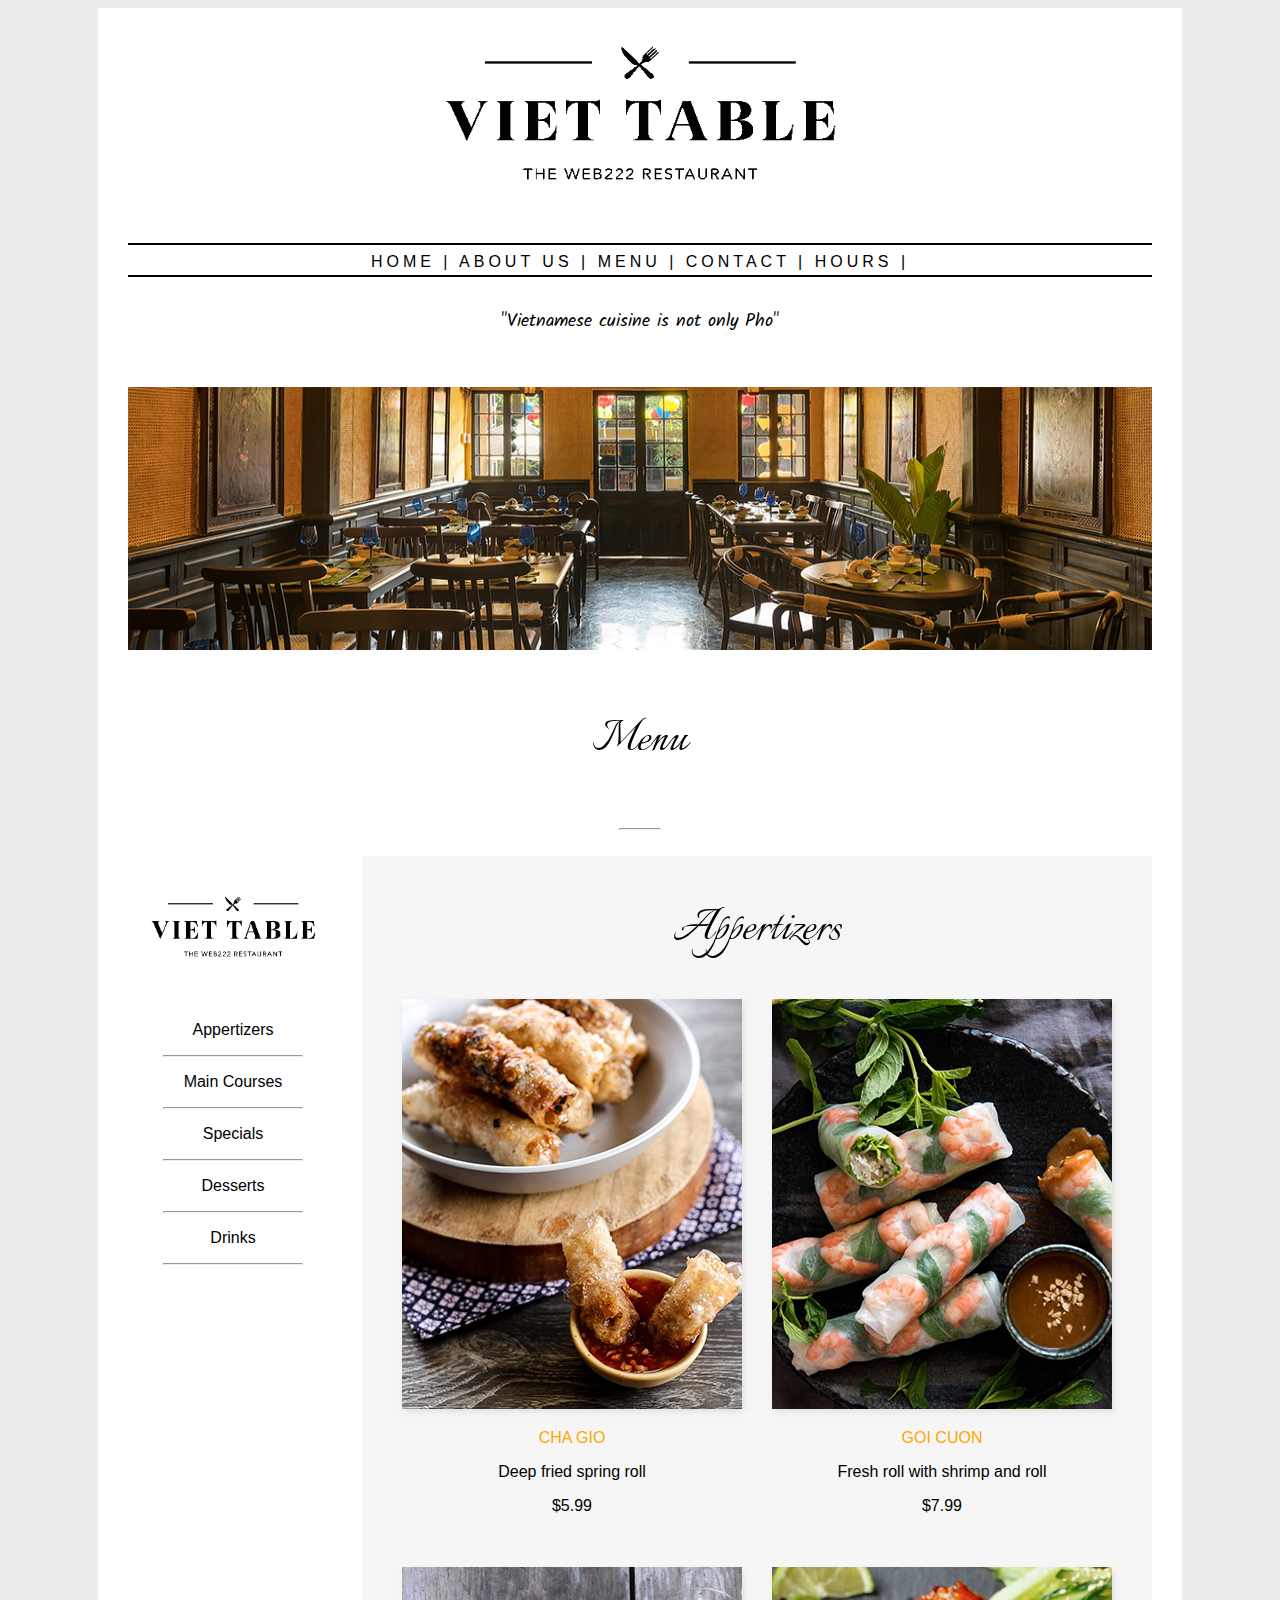
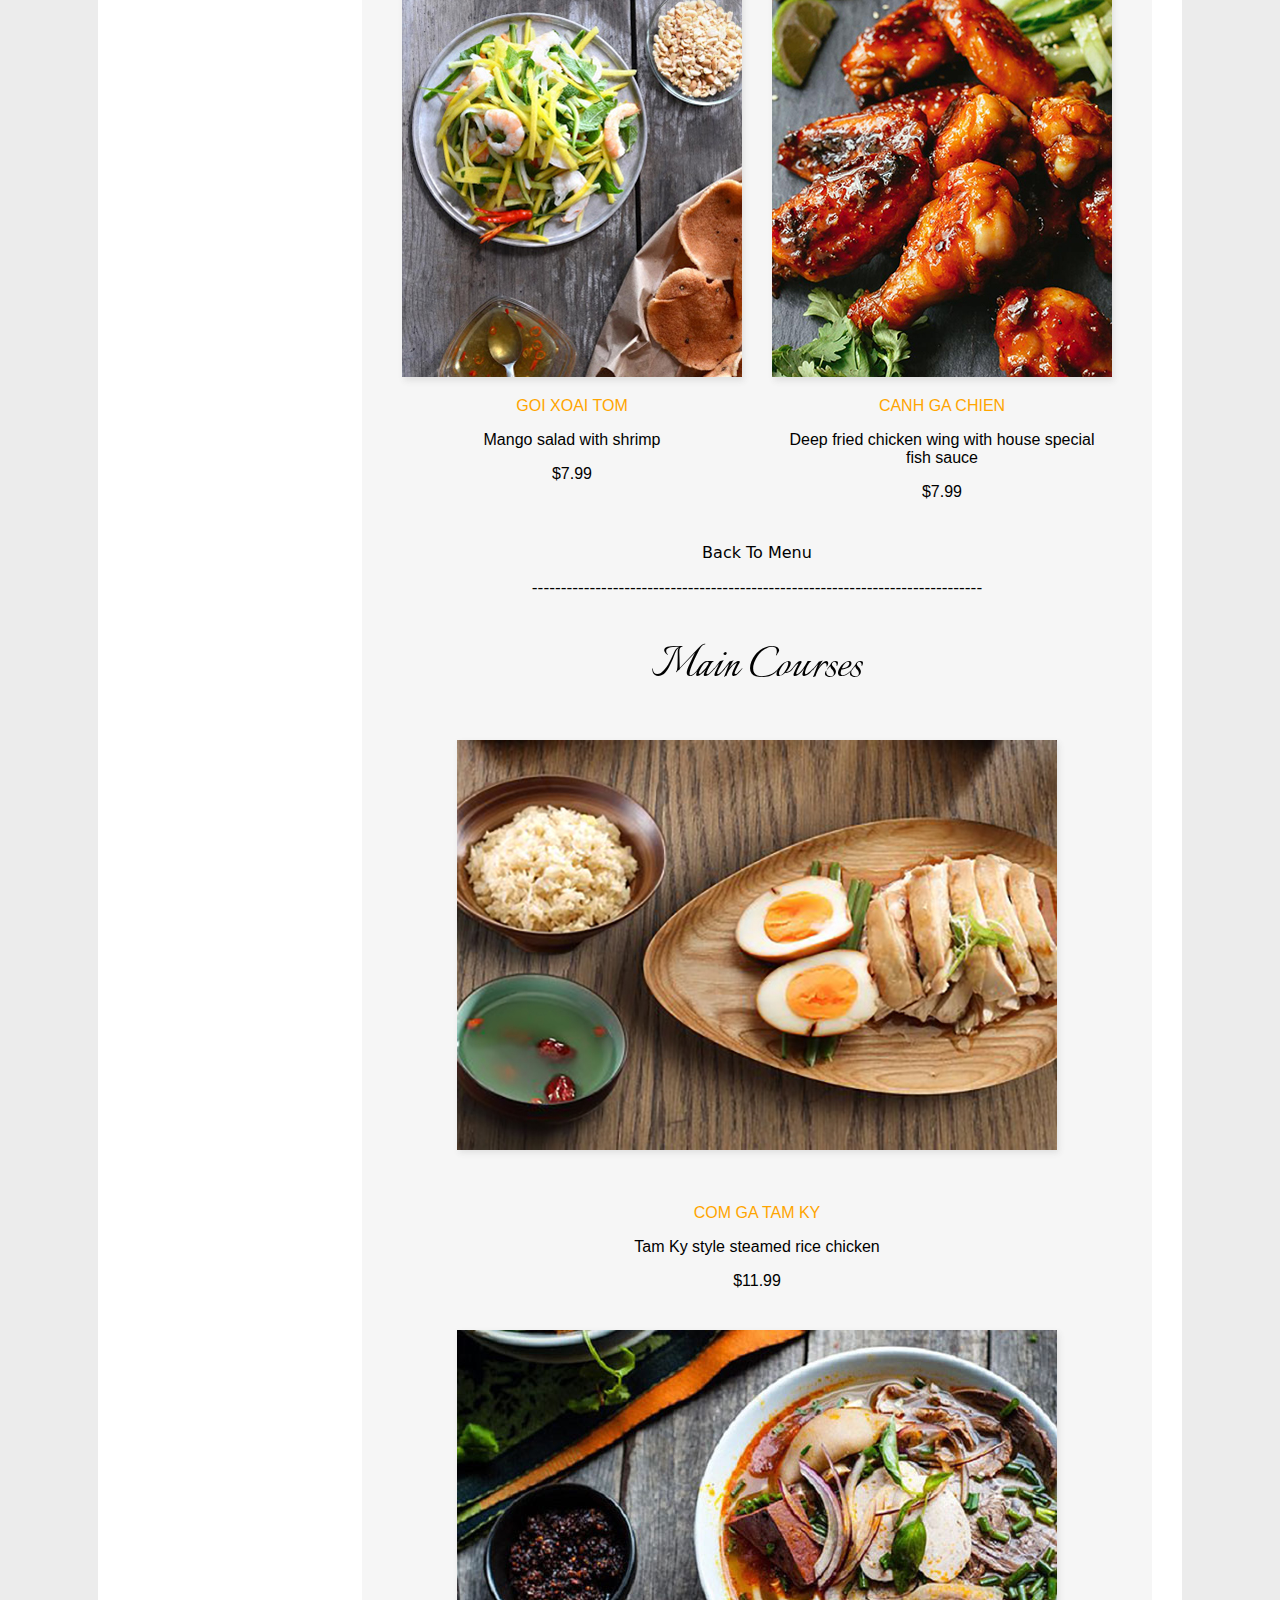
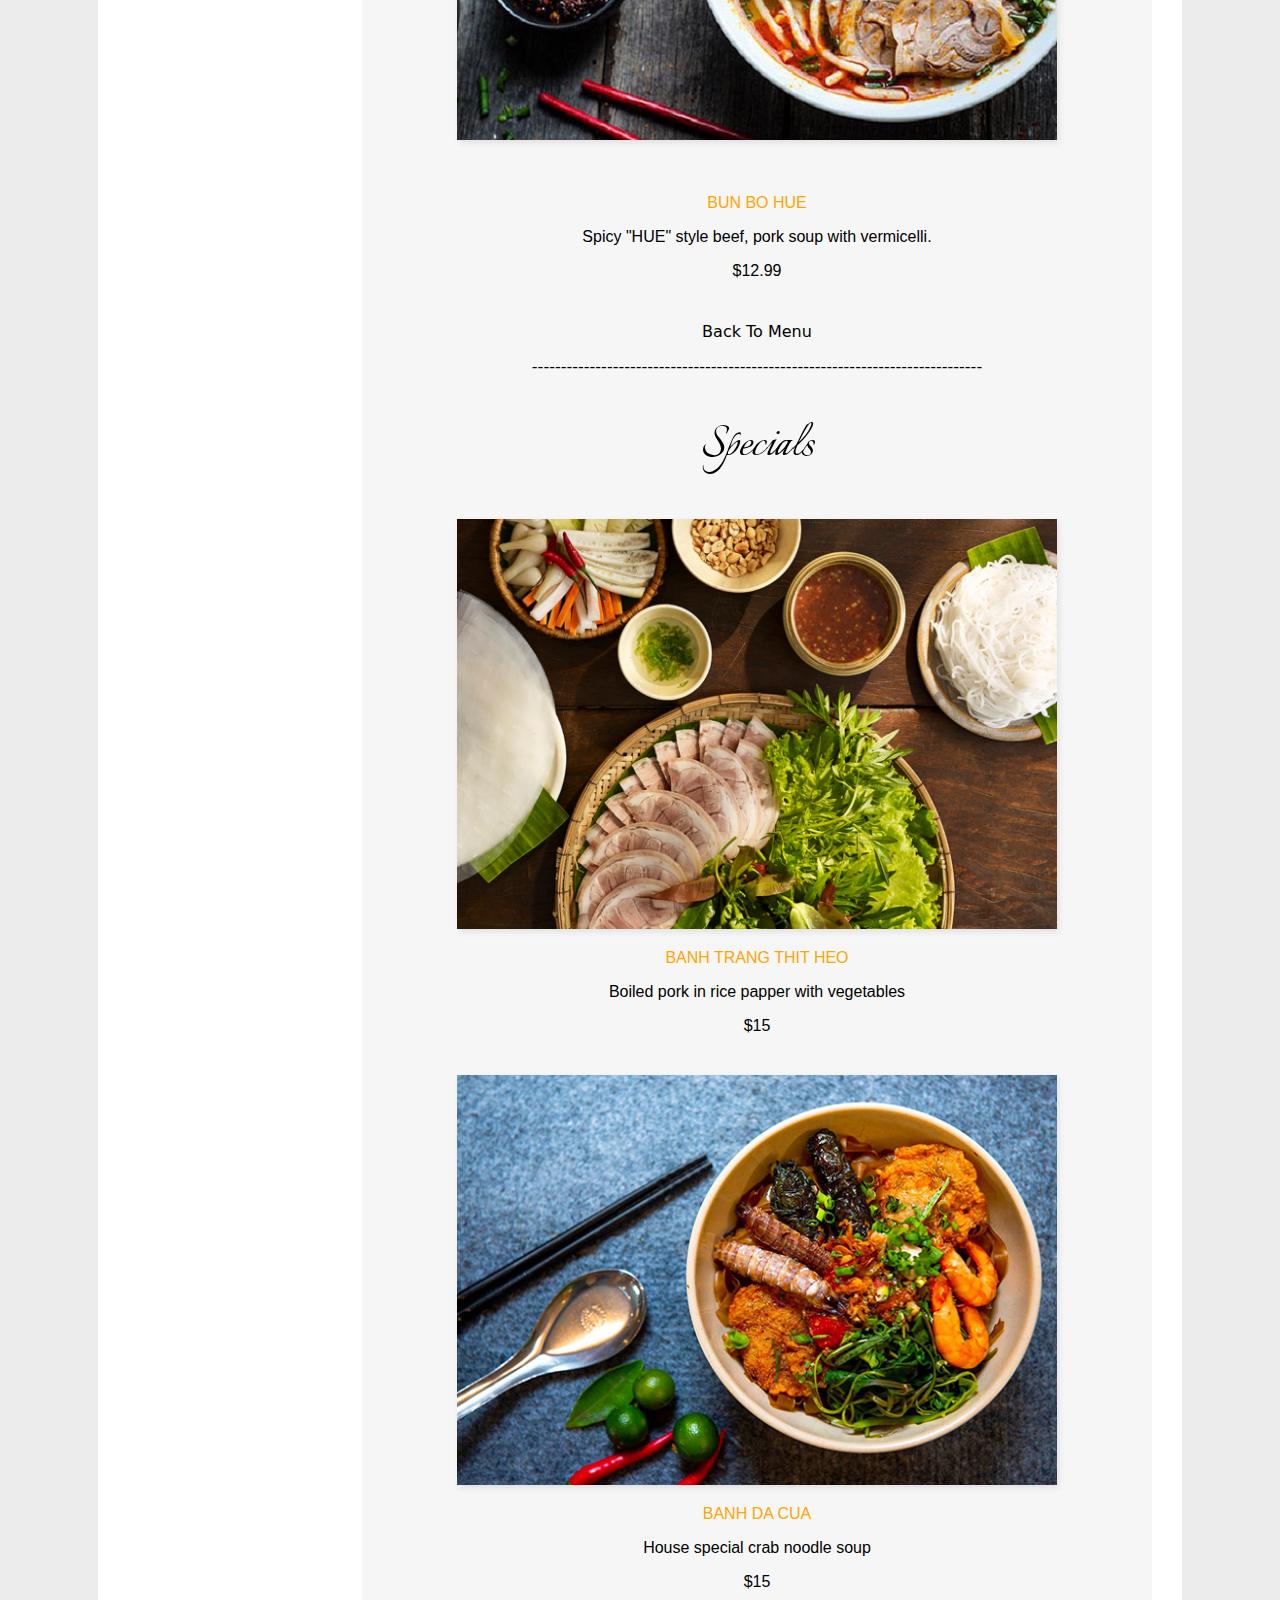
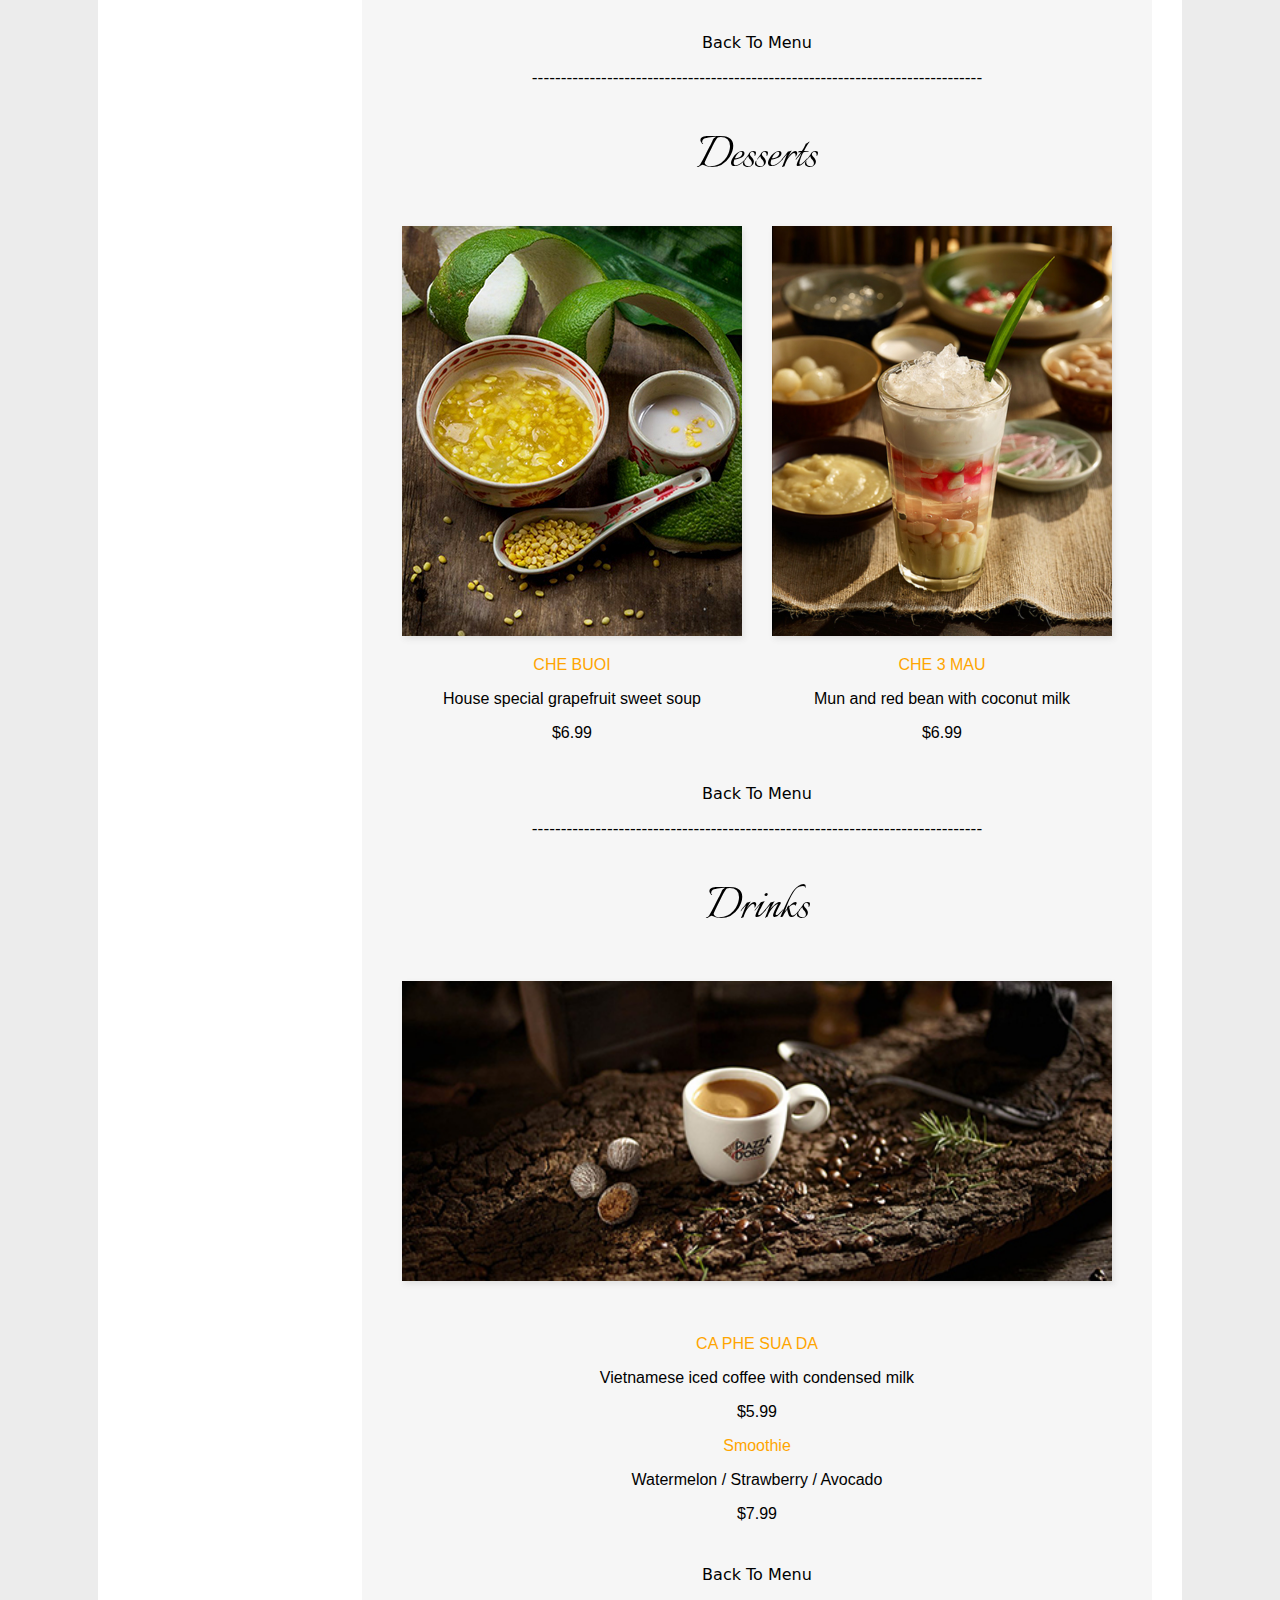
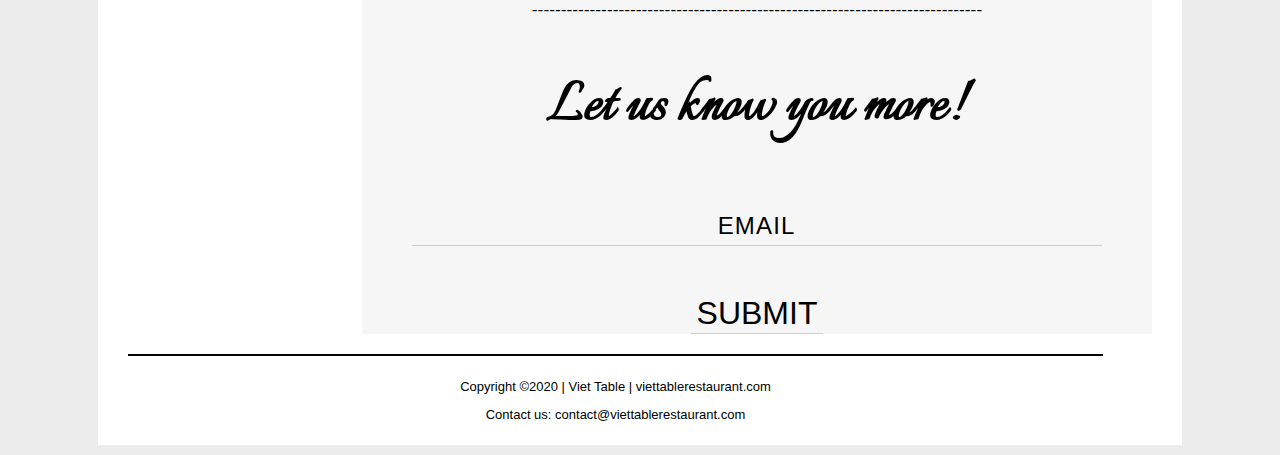
<file: index.html>
<!DOCTYPE html>
<html>
  <head>
    <meta charset="utf-8" />
    <title>WEB222 Store</title>
    <link rel="stylesheet" href="style.css" />
    <link href="https://fonts.googleapis.com/css2?family=Italianno&display=swap" rel="stylesheet" />
    <link href="https://fonts.googleapis.com/css2?family=Kalam&display=swap" rel="stylesheet" />
  </head>
  <body>
    <div id="Header">
      <div id="logo">
        <img src="images/logo.gif" width="500" height="180" alt="logo" />
      </div>

      <div id="nav" class="loose">
        <a>HOME</a> | <a>ABOUT US</a> | <a>MENU</a> | <a href="contact.html">CONTACT</a> |
        <a>HOURS</a> |
      </div>
      <div id="banner">&quot;Vietnamese cuisine is not only Pho&quot; <br /></div>
      <div id="bannerimage">
        <img src="images/banner.jpg" width="1024" height="263" alt="banner" />
      </div>

      <div id="content">
        <div id="heading">
          <p>Menu<br /></p>

          <hr width="4%" />
        </div>

        <div id="leftcolum">
          <img src="images/logo.gif" width="210" height="81" alt="" />
          <div id="menu">
            <p>&nbsp;</p>
            <p><a href="#appertizerstitle">Appertizers</a></p>
            <hr />
            <p><a href="#maincoursestittle">Main Courses</a></p>
            <hr />
            <p><a href="#specialstittle">Specials</a></p>
            <hr />
            <p><a href="#dessertstittle">Desserts</a></p>
            <hr />
            <p><a href="#drinkstittle">Drinks</a></p>
            <hr />
          </div>
        </div>

        <div id="rightcolum">
          <div id="appertizerstitle">Appertizers</div>

          <div id="apper1">
            <p><img src="images/ChaGio.jpg" width="340" height="410" alt="apper1" /></p>
            <p
              style="font-family: 'Gill Sans', 'Gill Sans MT', Calibri, 'Trebuchet MS', sans-serif; color: orange;"
            >
              CHA GIO
            </p>
            <p>Deep fried spring roll</p>
            <p style="size: 4px;">$5.99</p>
          </div>

          <div id="apper2">
            <p><img src="images/GoiCuon.jpg" width="340" height="410" alt="apper2" /></p>

            <p
              style="font-family: 'Gill Sans', 'Gill Sans MT', Calibri, 'Trebuchet MS', sans-serif; color: orange;"
            >
              GOI CUON
            </p>
            <p>Fresh roll with shrimp and roll</p>
            <p style="size:4pt">$7.99</p>
          </div>

          <div id="apper3">
            <p><img src="images/GoiXoai.jpg" width="340" height="410" alt="apper3" /></p>

            <p
              style="font-family: 'Gill Sans', 'Gill Sans MT', Calibri, 'Trebuchet MS', sans-serif; color: orange;"
            >
              GOI XOAI TOM
            </p>
            <p>Mango salad with shrimp</p>
            <p style="size:4pt">$7.99</p>
          </div>

          <div id="apper4">
            <p><img src="images/CanhGa.jpg" width="340" height="410" alt="apper4" /></p>

            <p
              style="font-family: 'Gill Sans', 'Gill Sans MT', Calibri, 'Trebuchet MS', sans-serif; color: orange;"
            >
              CANH GA CHIEN
            </p>
            <p>Deep fried chicken wing with house special<br />fish sauce</p>
            <p style="size:4pt">$7.99</p>
          </div>
          <div id="backtomenu1">
            <p><a href="#leftcolum">Back To Menu</a></p>
            <p>------------------------------------------------------------------------------</p>
          </div>

          <div id="maincoursestittle">Main Courses</div>

          <div id="maincourses1">
            <p><img src="images/ComGa.jpg" width="600" height="410" alt="maincourses1" /></p>
            <p>&nbsp;</p>
            <p
              style="font-family: 'Gill Sans', 'Gill Sans MT', Calibri, 'Trebuchet MS', sans-serif; color: orange;"
            >
              COM GA TAM KY
            </p>
            <p>Tam Ky style steamed rice chicken</p>
            <p style="size:4pt">$11.99</p>
          </div>

          <div id="maincourses2">
            <p><img src="images/BunBo.jpg" width="600" height="410" alt="maincourses2" /></p>
            <p>&nbsp;</p>
            <p
              style="font-family: 'Gill Sans', 'Gill Sans MT', Calibri, 'Trebuchet MS', sans-serif; color: orange;"
            >
              BUN BO HUE
            </p>
            <p>Spicy "HUE" style beef, pork soup with vermicelli.</p>
            <p style="size:4pt">$12.99</p>
          </div>

          <div id="backtomenu2">
            <p><a href="#leftcolum">Back To Menu</a></p>
            <p>------------------------------------------------------------------------------</p>
          </div>

          <div id="specialstittle">Specials</div>

          <div id="spe1">
            <p><img src="images/BanhTrang.png" width="600" height="410" alt="spe1" /></p>

            <p
              style="font-family: 'Gill Sans', 'Gill Sans MT', Calibri, 'Trebuchet MS', sans-serif; color: orange;"
            >
              BANH TRANG THIT HEO
            </p>
            <p>Boiled pork in rice papper with vegetables</p>
            <p style="size:4pt">$15</p>
          </div>

          <div id="spe2">
            <p><img src="images/BanhDaCua.jpg" width="600" height="410" alt="spe2" /></p>

            <p
              style="font-family: 'Gill Sans', 'Gill Sans MT', Calibri, 'Trebuchet MS', sans-serif; color: orange;"
            >
              BANH DA CUA
            </p>
            <p>House special crab noodle soup</p>
            <p style="size:4pt">$15</p>
          </div>

          <div id="backtomenu3">
            <p><a href="#leftcolum">Back To Menu</a></p>
            <p>------------------------------------------------------------------------------</p>
          </div>

          <div id="dessertstittle">Desserts</div>

          <div id="dess1">
            <p><img src="images/CheBuoi.jpg" width="340" height="410" alt="dess1" /></p>

            <p
              style="font-family: 'Gill Sans', 'Gill Sans MT', Calibri, 'Trebuchet MS', sans-serif; color: orange;"
            >
              CHE BUOI
            </p>
            <p>House special grapefruit sweet soup</p>
            <p style="size:4pt">$6.99</p>
          </div>

          <div id="dess2">
            <p><img src="images/CheBaMau.jpg" width="340" height="410" alt="dess2" /></p>

            <p
              style="font-family: 'Gill Sans', 'Gill Sans MT', Calibri, 'Trebuchet MS', sans-serif; color: orange;"
            >
              CHE 3 MAU
            </p>
            <p>Mun and red bean with coconut milk</p>
            <p style="size:4pt">$6.99</p>
          </div>

          <div id="backtomenu4">
            <p><a href="#leftcolum">Back To Menu</a></p>
            <p>------------------------------------------------------------------------------</p>
          </div>

          <div id="drinkstittle">Drinks</div>
          <div id="drinks">
            <p><img src="images/Coffee.jpg" width="710" height="300" alt="drinks" /></p>
            <p>&nbsp;</p>
            <p
              style="font-family: 'Gill Sans', 'Gill Sans MT', Calibri, 'Trebuchet MS', sans-serif; color: orange;"
            >
              CA PHE SUA DA
            </p>
            <p>Vietnamese iced coffee with condensed milk</p>
            <p style="size:4pt">$5.99</p>
            <p
              style="font-family: 'Gill Sans', 'Gill Sans MT', Calibri, 'Trebuchet MS', sans-serif; color: orange;"
            >
              Smoothie
            </p>
            <p>Watermelon / Strawberry / Avocado</p>
            <p style="size:4pt">$7.99</p>
          </div>

          <div id="backtomenu5">
            <p><a href="#leftcolum">Back To Menu</a></p>
            <p>------------------------------------------------------------------------------</p>
          </div>

          <h1>Let us know you more!</h1>

          <form action="https://formspree.io/xgenqljw" method="">
            <div class="field">
              <input type="email" name="email" id="email" placeholder="eg: mcnguyen9@myseneca.ca" />
              <label for="email">Email</label>
            </div>
            <input type="SUBMIT" value="SUBMIT" />
          </form>
        </div>

        <div id="space"></div>

        <div id="footer">
          <p>
            Copyright &copy;2020 | Viet Table |
            <a href="http://viettablerestaurant.com" target="_blank">viettablerestaurant.com</a>
          </p>
          <p>
            Contact us:
            <a href="mailto:contact@viettablerestaurant.com">contact@viettablerestaurant.com</a>
          </p>
        </div>
      </div>

      <!--
      Introduction
      ------------

      You are asked to create an online store in HTML, CSS, and JavaScript.
      Please implement a store with all of the following requirements.

      You may remove this comment and place all your HTML in this file.

      Requirements:

      1. Include a header across the top with your store's name, a logo,
      and use a different background colour, web font, etc. Your header should
      include info about what the store is, what it sells, etc.  Use some images
      to try and draw the user in. NOTE: place all your site's images in the
      `src/images/` directory.

      2. Below the header, a multi-column layout of items you can purchase in the
      store.  You must have at least 10 items in your store, and at least 2
      categories of items. For example, if you are selling clothing, you might
      have categories for Men, Women, and Children, and each category would have
      its own set of items.  Each item should include:
      
        - a picture of the item
        - the item's name or title
        - a complete description of the item
        - a category (i.e., each item must belong to one or more categories)
        - a price in Canadian Dollars
      
      Each item should be its own "card" (i.e., some kind of box around each item
      separating one from the next, with suitable whitespace between).

      3. A category menu or "sidebar" (left, right, or top depending on your design)
      showing the different categories of items in your store.  If a
      user clicks on one of the categories, use CSS and JavaScript to hide all
      other items in the store (i.e., only show items for the chosen category).
      Make sure you include a way to return to seeing all categories, and make it
      obvious to the user that they are only seeing a partial list of items when
      you filter by category (i.e., use CSS and HTML to change things somehow).

      4. Below the store items, a footer with the name of the store, any relevant
      links you need to give users.  Include links and icons to any social media
      for your store (Facebook, Twitter, etc). NOTE: you don't have to create such
      accounts, but you can provide links to imaginary accounts.

      5. Use at least two different Web Fonts for your store.  The titles should
      be different from any regular text.  Use a free font service like
      https://fonts.google.com/ or any other that you choose.  You can also
      experiment with different font sizes and colours to draw attention toward
      or away from various parts of your design.

      6. Pick a colour theme using a tool like https://colorhunt.co/ with at least
      3 colours (primary, secondary, accent), and use them throughout your site
      for backgrounds, borders, fonts. Your store page needs to look attractive
      and marks will be given for good a good looking site.  No one will buy from
      a store that looks like its owners aren't professional or don't care about
      details.  Also make sure that the colour contrast in your site is suitable
      for everyone to read.

      7. Use modern CSS to help you achieve your layout.  For example, Flexbox
      and CSS Grid can help you create professional looking layouts.  Here
      are some guides to get you started:

       - https://developer.mozilla.org/en-US/docs/Web/CSS/CSS_Flexible_Box_Layout/Basic_Concepts_of_Flexbox
       - https://developer.mozilla.org/en-US/docs/Web/CSS/CSS_Grid_Layout/Basic_Concepts_of_Grid_Layout
       
      You are also welcome to use existing CSS libraries to help you with your layout,
      but you must also include your own styles (i.e., you can't use a library
      for everything in your design).

      8. Make sure you don't use copyrighted materials from other sites.  If you use
      icons, fonts, images, etc., make sure you are legally permitted to reuse them,
      and include references to indicate where you got them. Some resources to consider:

        - https://unsplash.com/ for images
        - https://fontawesome.com/ for icons
        - https://gallery.manypixels.co/ or https://undraw.co/illustrations for illustrations (SVG)

      9. Make sure you reduce the download size of images you include in your
      store.  Your images shouldn't be larger than 1M in size.  Users don't want to
      download 10s or 100s of megabytes of data, especially on mobile.  You can use an
      online tool like https://squoosh.app/ to help you reduce images.  You will
      lose marks if your images aren't optimized for the web.

      10. Make sure you have no JavaScript or other errors in your Dev Tools Console.
      Run your site, and test all aspects of it with the Console open, and fix
      any issues you encounter.

      11. Make sure your code is properly indented and commented, and that you've used
      good naming practices for variables, functions, ids, classes, etc.

      12. Have fun!  Build something you'd be proud to show future employers in
      interviews.  Take the time to properly design and implement a beautiful and
      functional storefront.  Maybe it will inspire you to start your own online business?
    --></div>
  </body>
</html>
</file>
<file: style.css>
/* Add any CSS you need to this file. */
@charset "UTF-8";

body {
  background-color: #ececec;
  font-family: 'Gill Sans', 'Gill Sans MT', 'Myriad Pro', 'DejaVu Sans Condensed', Helvetica, Arial,
    sans-serif;
}

h2 {
  color: #f15826;
}

.loose {
  letter-spacing: 4px;
}

#Header {
  width: 1024px;
  margin-left: auto;
  margin-right: auto;
  background-color: #ffffff;
  padding-left: 30px;
  padding-right: 30px;
}

#logo {
  height: 200px;
  text-align: center;
  padding-top: 15px;
}

#banner {
  padding-top: 30px;
  text-align: center;
  font-family: 'Kalam', cursive;
  font-style: normal;
  font-weight: 400;
  font-size: large;
  height: 80px;
}

#nav {
  padding-top: 8px;
  margin-top: 20px;
  background-color: #ffffff;
  text-align: center;
  border-bottom-width: 2px;
  border-bottom-style: solid;
  font-family: 'Gill Sans', 'Gill Sans MT', 'Myriad Pro', 'DejaVu Sans Condensed', Helvetica, Arial,
    sans-serif;
  font-size: medium;
  border-top-style: solid;
  border-top-width: 2px;
  padding-bottom: 4px;
  white-space: normal;
}

#header {
  margin-top: 12px;
  margin-bottom: 12px;
}

#heading {
  text-align: center;
  font-family: 'Italianno', cursive;
  font-style: normal;
  font-size: 40pt;
  text-indent: 0px;
}

#content {
  margin-top: 0px;
  padding-top: 0px;
}

#leftcolum {
  width: 210px;
  float: left;
  text-align: left;
  margin-top: 30px;
}

#menu {
  width: 140px;
  margin-left: 35px;
  text-align: center;
}

#menutittle {
  text-align: center;
  padding-top: 20px;
  padding-bottom: 20px;
  border-width: 2px;
  border-style: solid;
  font-family: 'Gill Sans', 'Gill Sans MT', 'Myriad Pro', 'DejaVu Sans Condensed', Helvetica, Arial,
    sans-serif;
  font-size: xx-large;
}

#rightcolum {
  width: 790px;
  float: right;
  background-color: #f6f6f6;
  text-align: center;
}

#appertizerstitle {
  margin-top: 40px;
  font-weight: 400;
  font-size: 40pt;
  text-align: center;
  font-style: normal;
  font-family: 'Italianno', cursive;
}

#apper1 {
  width: 340px;
  margin-top: 20px;
  margin-left: 40px;
  margin-right: 15px;
  text-align: center;
  float: left;
}

#apper2 {
  width: 340px;
  margin-top: 20px;
  margin-right: 40px;
  margin-left: 15px;
  text-align: center;
  float: right;
}
#apper3 {
  width: 340px;
  margin-top: 20px;
  margin-left: 40px;
  margin-right: 15px;
  text-align: center;
  float: left;
}
#apper4 {
  width: 340px;
  margin-top: 20px;
  margin-right: 40px;
  margin-left: 15px;
  text-align: center;
  float: right;
}

#maincoursestittle {
  margin-top: 40px;
  font-weight: 400;
  font-size: 40pt;
  text-align: center;
  font-style: normal;
  font-family: 'Italianno', cursive;
  clear: both;
}

#maincourses1 {
  width: 710x;
  margin-top: 40px;
  margin-left: 40px;
  margin-right: 40px;
  text-align: center;
}

#maincourses2 {
  width: 710px;
  margin-top: 40px;
  margin-left: 40px;
  margin-right: 40px;
  text-align: center;
}

#specialstittle {
  margin-top: 40px;
  font-weight: 400;
  font-size: 40pt;
  text-align: center;
  font-style: normal;
  font-family: 'Italianno', cursive;
  clear: both;
}

#spe1 {
  width: 710x;
  margin-top: 40px;
  margin-left: 40px;
  margin-right: 40px;
  text-align: center;
}
#spe2 {
  width: 710x;
  margin-top: 40px;
  margin-left: 40px;
  margin-right: 40px;
  text-align: center;
}

#dessertstittle {
  margin-top: 40px;
  font-weight: 400;
  font-size: 40pt;
  text-align: center;
  font-style: normal;
  font-family: 'Italianno', cursive;
  clear: both;
}

#dess1 {
  width: 340px;
  margin-top: 20px;
  margin-left: 40px;
  margin-right: 15px;
  text-align: center;
  float: left;
}

#dess2 {
  width: 340px;
  margin-top: 20px;
  margin-right: 40px;
  margin-left: 15px;
  text-align: center;
  float: right;
}

#drinkstittle {
  margin-top: 40px;
  font-weight: 400;
  font-size: 40pt;
  text-align: center;
  font-style: normal;
  font-family: 'Italianno', cursive;
  clear: both;
}

#drinks {
  width: 710px;
  margin-top: 40px;
  margin-left: 40px;
  margin-right: 40px;
  text-align: center;
}

#apper1 p img {
  -webkit-box-shadow: 2px 4px 6px 0 #e1e1e1;
  box-shadow: 2px 3px 6px 0 #e1e1e1;
}
#apper2 p img {
  -webkit-box-shadow: 2px 4px 6px 0 #e1e1e1;
  box-shadow: 2px 3px 6px 0 #e1e1e1;
}
#apper3 p img {
  -webkit-box-shadow: 2px 4px 6px 0 #e1e1e1;
  box-shadow: 2px 4px 6px 0 #e1e1e1;
}
#apper4 p img {
  -webkit-box-shadow: 2px 4px 6px 0 #e1e1e1;
  box-shadow: 2px 4px 6px 0 #e1e1e1;
}

#maincourses1 p img {
  -webkit-box-shadow: 2px 4px 6px 0 #e1e1e1;
  box-shadow: 2px 3px 6px 0 #e1e1e1;
}

#maincourses2 p img {
  -webkit-box-shadow: 2px 4px 6px 0 #e1e1e1;
  box-shadow: 2px 3px 6px 0 #e1e1e1;
}

#dess1 p img {
  -webkit-box-shadow: 2px 4px 6px 0 #e1e1e1;
  box-shadow: 2px 3px 6px 0 #e1e1e1;
}

#dess2 p img {
  -webkit-box-shadow: 2px 4px 6px 0 #e1e1e1;
  box-shadow: 2px 3px 6px 0 #e1e1e1;
}

#spe1 p img {
  -webkit-box-shadow: 2px 4px 6px 0 #e1e1e1;
  box-shadow: 2px 3px 6px 0 #e1e1e1;
}

#spe2 p img {
  -webkit-box-shadow: 2px 4px 6px 0 #e1e1e1;
  box-shadow: 2px 3px 6px 0 #e1e1e1;
}

#drinks p img {
  -webkit-box-shadow: 2px 4px 6px 0 #e1e1e1;
  box-shadow: 2px 3px 6px 0 #e1e1e1;
}

#backtomenu1 {
  font-size: medium;
  text-align: center;
  font-family: Segoe, 'Segoe UI', 'DejaVu Sans', 'Trebuchet MS', Verdana, sans-serif;
  width: 790px;
  margin-top: 10px;
  clear: both;
  float: left;
  margin-bottom: 20px;
}

#backtomenu2 {
  font-size: medium;
  text-align: center;
  font-family: Segoe, 'Segoe UI', 'DejaVu Sans', 'Trebuchet MS', Verdana, sans-serif;
  width: 790px;
  margin-top: 10px;
  clear: both;
  float: left;
  margin-bottom: 20px;
}
#backtomenu3 {
  font-size: medium;
  text-align: center;
  font-family: Segoe, 'Segoe UI', 'DejaVu Sans', 'Trebuchet MS', Verdana, sans-serif;
  width: 790px;
  margin-top: 10px;
  clear: both;
  float: left;
  margin-bottom: 20px;
}
#backtomenu4 {
  font-size: medium;
  text-align: center;
  font-family: Segoe, 'Segoe UI', 'DejaVu Sans', 'Trebuchet MS', Verdana, sans-serif;
  width: 790px;
  margin-top: 10px;
  clear: both;
  float: left;
  margin-bottom: 20px;
}
#backtomenu5 {
  font-size: medium;
  text-align: center;
  font-family: Segoe, 'Segoe UI', 'DejaVu Sans', 'Trebuchet MS', Verdana, sans-serif;
  width: 790px;
  margin-top: 10px;
  clear: both;
  float: left;
  margin-bottom: 30px;
}

#footer {
  clear: both;
  font-size: small;
  border-top: 2px solid #000000;
  padding-top: 10px;
  padding-bottom: 10px;
  text-align: center;
  margin-bottom: 10px;
  width: 975px;
}

#bannerimage {
  margin-bottom: 20px;
}

#space {
  height: 20px;
  clear: both;
  width: 1024px;
}

a:link {
  color: #000000;
  text-decoration: none;
}

a:visited {
  text-decoration: none;
  color: #000000;
}

a:hover {
  text-decoration: none;
  color: #ffba25;
}

a:active {
  text-decoration: none;
  color: #000000;
}

#text {
  text-align: center;
  font-family: 'Gill Sans', 'Gill Sans MT', 'Myriad Pro', 'DejaVu Sans Condensed', Helvetica, Arial,
    sans-serif;
  font-size: large;
  width: 600px;
  margin-left: 212px;
}

h1 {
  font-family: 'Italianno', cursive;
  text-align: center;
  font-weight: 1000;
  font-size: 50pt;
  margin: 0 0 40px;
}

.field {
  display: flex;
  flex-flow: column-reverse;
  margin-bottom: 3em;
  margin-left: 50px;
  margin-right: 50px;
  text-align: center;
}

label,
input {
  transition: all 0.2s;
  touch-action: manipulation;
}

input {
  font-size: 2em;
  border: 0;
  background-color: #f6f6f6;
  border-bottom: 1px solid #ccc;
}

input:focus {
  outline: 0;
  border-bottom: 1px solid #666;
}

label {
  text-transform: uppercase;
  letter-spacing: 0.05em;
  font-family: 'Segoe UI', Tahoma, Geneva, Verdana, sans-serif;
}

input:placeholder-shown + label {
  cursor: text;
  max-width: 66.6%;
  white-space: nowrap;
  overflow: hidden;
  text-overflow: ellipsis;
  transform-origin: left bottom;
  transform: translate(0, 2.125rem) scale(1.5);
}

::-webkit-input-placeholder {
  opacity: 0;
  transition: inherit;
}

input:focus::-webkit-input-placeholder {
  opacity: 1;
  text-align: center;
  font-size: 0.75em;
}

input:not(:placeholder-shown) + label,
input:focus + label {
  transform: translate(7rem, 0) scale(1);
  cursor: pointer;
}
</file>
